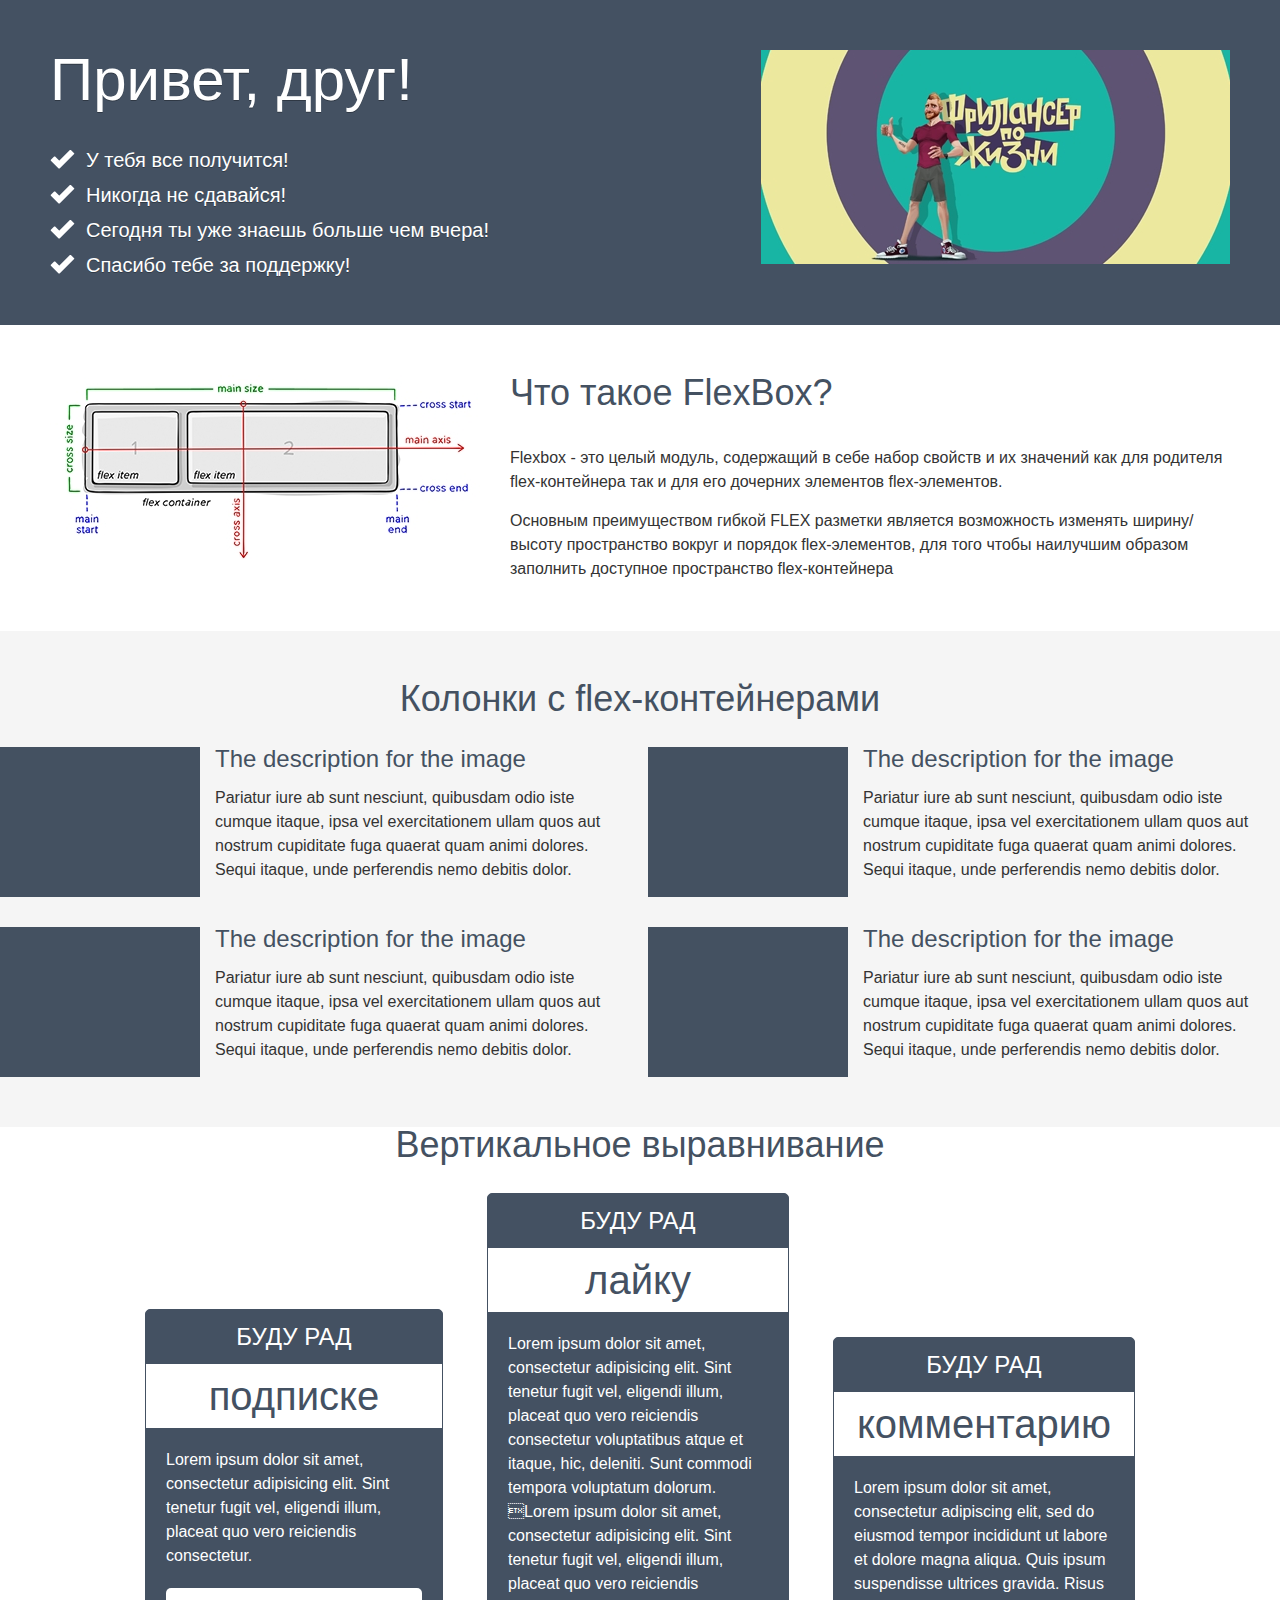
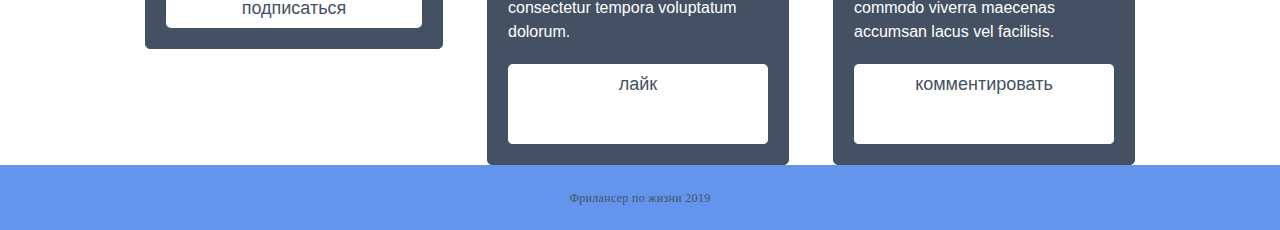
<file: index.html>
<!-- Сообщаем браузеру как стоит обрабатывать эту страницу -->
<!DOCTYPE html>
<!-- Оболочка документа, указываем язык содержимого -->
<html lang="ru">
<!-- Заголовок страницы, контейнер для других важных данных (не отображается) -->

<head>
    <!-- Заголовок страницы в браузере -->
    <title>FLEXBOX</title>
    <!-- Адаптив -->
    <meta name="viewport" content="width=device-width, initial-scale=1.0, maximum-scale=1.0, user-scalable=0" />
    <!-- Подключаем CSS -->
    <link rel="stylesheet" href="css/style.css" />
    <!-- Кодировка страницы -->
    <meta charset="UTF-8">
</head>
<!-- Отображаемое тело страницы -->

<body>
    <div class="wrapper">
        <div class="content">
            <div class="hi">
                <div class="container">
                    <div class="hi__row">
                        <div class="hi__body">
                            <div class="hi__title">Привет, друг!</div>
                            <ul class="hi__list">
                                <li>У тебя все получится!</li>
                                <li>Никогда не сдавайся!</li>
                                <li>Сегодня ты уже знаешь больше чем вчера!</li>
                                <li>Спасибо тебе за поддержку!</li>
                            </ul>
                        </div>
                        <div class="hi__img">
                            <img src="img/image.jpg" alt="">
                        </div>
                    </div>
                </div>
            </div>
            <div class="what">
                <div class="conteiner">
                    <div class="what__row">
                        <div class="what__img">
                            <img src="/img/image_2.jpg" alt="">
                        </div>
                        <div class="what__bady">
                            <div class="what__title title">Что такое FlexBox?</div>
                            <div class="what__text">
                                <p>Flexbox - это целый модуль, содержащий в себе набор свойств и их значений как для
                                    родителя flex-контейнера так и для его
                                    дочерних элементов flex-элементов.</p>
                                <p>Основным преимуществом гибкой FLEX разметки является возможность изменять
                                    ширину/высоту пространство вокруг и порядок
                                    flex-элементов, для того чтобы наилучшим образом заполнить доступное пространство
                                    flex-контейнера</p>
                            </div>
                        </div>
                    </div>
                </div>
            </div>
            <div class="columns">
                <div class="conteiner">
                    <div class="columns__title title">Колонки с flex-контейнерами</div>
                    <div class="columns__row">
                        <div class="columns__column">
                            <div class="columns__item item">
                                <div class="item__row">
                                    <div class="item__image">
                                        <img src="/img/image_3.jpg" alt="">
                                    </div>
                                    <div class="item__body">
                                        <div class="item__title">The description for the image</div>
                                        <div class="item__text">Pariatur iure ab sunt nesciunt, quibusdam odio iste
                                            cumque itaque, ipsa vel exercitationem ullam quos aut nostrum
                                            cupiditate fuga quaerat quam animi dolores. Sequi itaque, unde perferendis
                                            nemo debitis dolor.</div>
                                    </div>
                                </div>
                            </div>
                        </div>
                        <div class="columns__column">
                            <div class="columns__item item">
                                <div class="item__row">
                                    <div class="item__image">
                                        <img src="/img/image_3.jpg" alt="">
                                    </div>
                                    <div class="item__body">
                                        <div class="item__title">The description for the image</div>
                                        <div class="item__text">Pariatur iure ab sunt nesciunt, quibusdam odio iste
                                            cumque itaque, ipsa vel exercitationem ullam quos aut nostrum
                                            cupiditate fuga quaerat quam animi dolores. Sequi itaque, unde perferendis
                                            nemo debitis dolor.</div>
                                    </div>
                                </div>
                            </div>
                        </div>
                        <div class="columns__column">
                            <div class="columns__item item">
                                <div class="item__row">
                                    <div class="item__image">
                                        <img src="/img/image_3.jpg" alt="">
                                    </div>
                                    <div class="item__body">
                                        <div class="item__title">The description for the image</div>
                                        <div class="item__text">Pariatur iure ab sunt nesciunt, quibusdam odio iste
                                            cumque itaque, ipsa vel exercitationem ullam quos aut nostrum
                                            cupiditate fuga quaerat quam animi dolores. Sequi itaque, unde perferendis
                                            nemo debitis dolor.</div>
                                    </div>
                                </div>
                            </div>
                        </div>
                        <div class="columns__column">
                            <div class="columns__item item">
                                <div class="item__row">
                                    <div class="item__image">
                                        <img src="/img/image_3.jpg" alt="">
                                    </div>
                                    <div class="item__body">
                                        <div class="item__title">The description for the image</div>
                                        <div class="item__text">Pariatur iure ab sunt nesciunt, quibusdam odio iste
                                            cumque itaque, ipsa vel exercitationem ullam quos aut nostrum
                                            cupiditate fuga quaerat quam animi dolores. Sequi itaque, unde perferendis
                                            nemo debitis dolor.</div>
                                    </div>
                                </div>
                            </div>
                        </div>
                    </div>
                </div>
            </div>
            <div class="vertical">
                <div class="conteiner">
                    <div class="virtical__titl title">Вертикальное выравнивание</div>
                    <div class="vertical__body">
                        <div class="vertical__rov">
                            <div class="vertical__column vertical__column--1">
                                <div class="vertical__item">
                                    <div class="vertical__subtitle">буду рад</div>
                                    <div class="vertical__label">подписке</div>
                                    <div class="vertical__text">Lorem ipsum dolor sit amet, consectetur adipisicing
                                        elit.
                                        Sint tenetur fugit vel, eligendi illum, placeat quo vero
                                        reiciendis consectetur.</div>
                                    <div class="vertical__btn">подписаться</div>
                                </div>
                            </div>
                            <div class="vertical__column vertical__column--2">
                                <div class="vertical__item">
                                    <div class="vertical__subtitle">буду рад</div>
                                    <div class="vertical__label">лайку</div>
                                    <div class="vertical__text">Lorem ipsum dolor sit amet, consectetur adipisicing
                                        elit.
                                        Sint tenetur fugit vel, eligendi illum, placeat quo vero
                                        reiciendis consectetur voluptatibus atque et itaque, hic, deleniti. Sunt commodi
                                        tempora voluptatum dolorum.
                                        Lorem ipsum dolor sit amet, consectetur adipisicing elit. Sint tenetur fugit
                                        vel,
                                        eligendi illum, placeat quo vero
                                        reiciendis consectetur tempora voluptatum dolorum.</div>
                                    <div class="vertical__btn">лайк<img src="../img/layers (3).png" alt=""></div>
                                </div>
                            </div>
                            <div class="vertical__column vertical__column--3">
                                <div class="vertical__item">
                                    <div class="vertical__subtitle">буду рад</div>
                                    <div class="vertical__label">комментарию
</div>
                                    <div class="vertical__text">Lorem ipsum dolor sit amet, consectetur adipiscing elit,
                                        sed
                                        do eiusmod tempor incididunt ut labore et dolore magna
                                        aliqua. Quis ipsum suspendisse ultrices gravida. Risus commodo viverra maecenas
                                        accumsan lacus vel facilisis.</div>
                                    <div class="vertical__btn">комментировать<img src="../img/layers (3).png" alt="">
                                    </div>
                                </div>
                            </div>
                        </div>
                    </div>
                </div>
            </div>
        </div>
        <footer class="footer">
            <div class="conteiner">
                <div class="footer__row">
                    <div class="footer__text">Фрилансер по жизни 2019</div>
                </div>
            </div>
        </footer>
    </div>
</body>
</file>
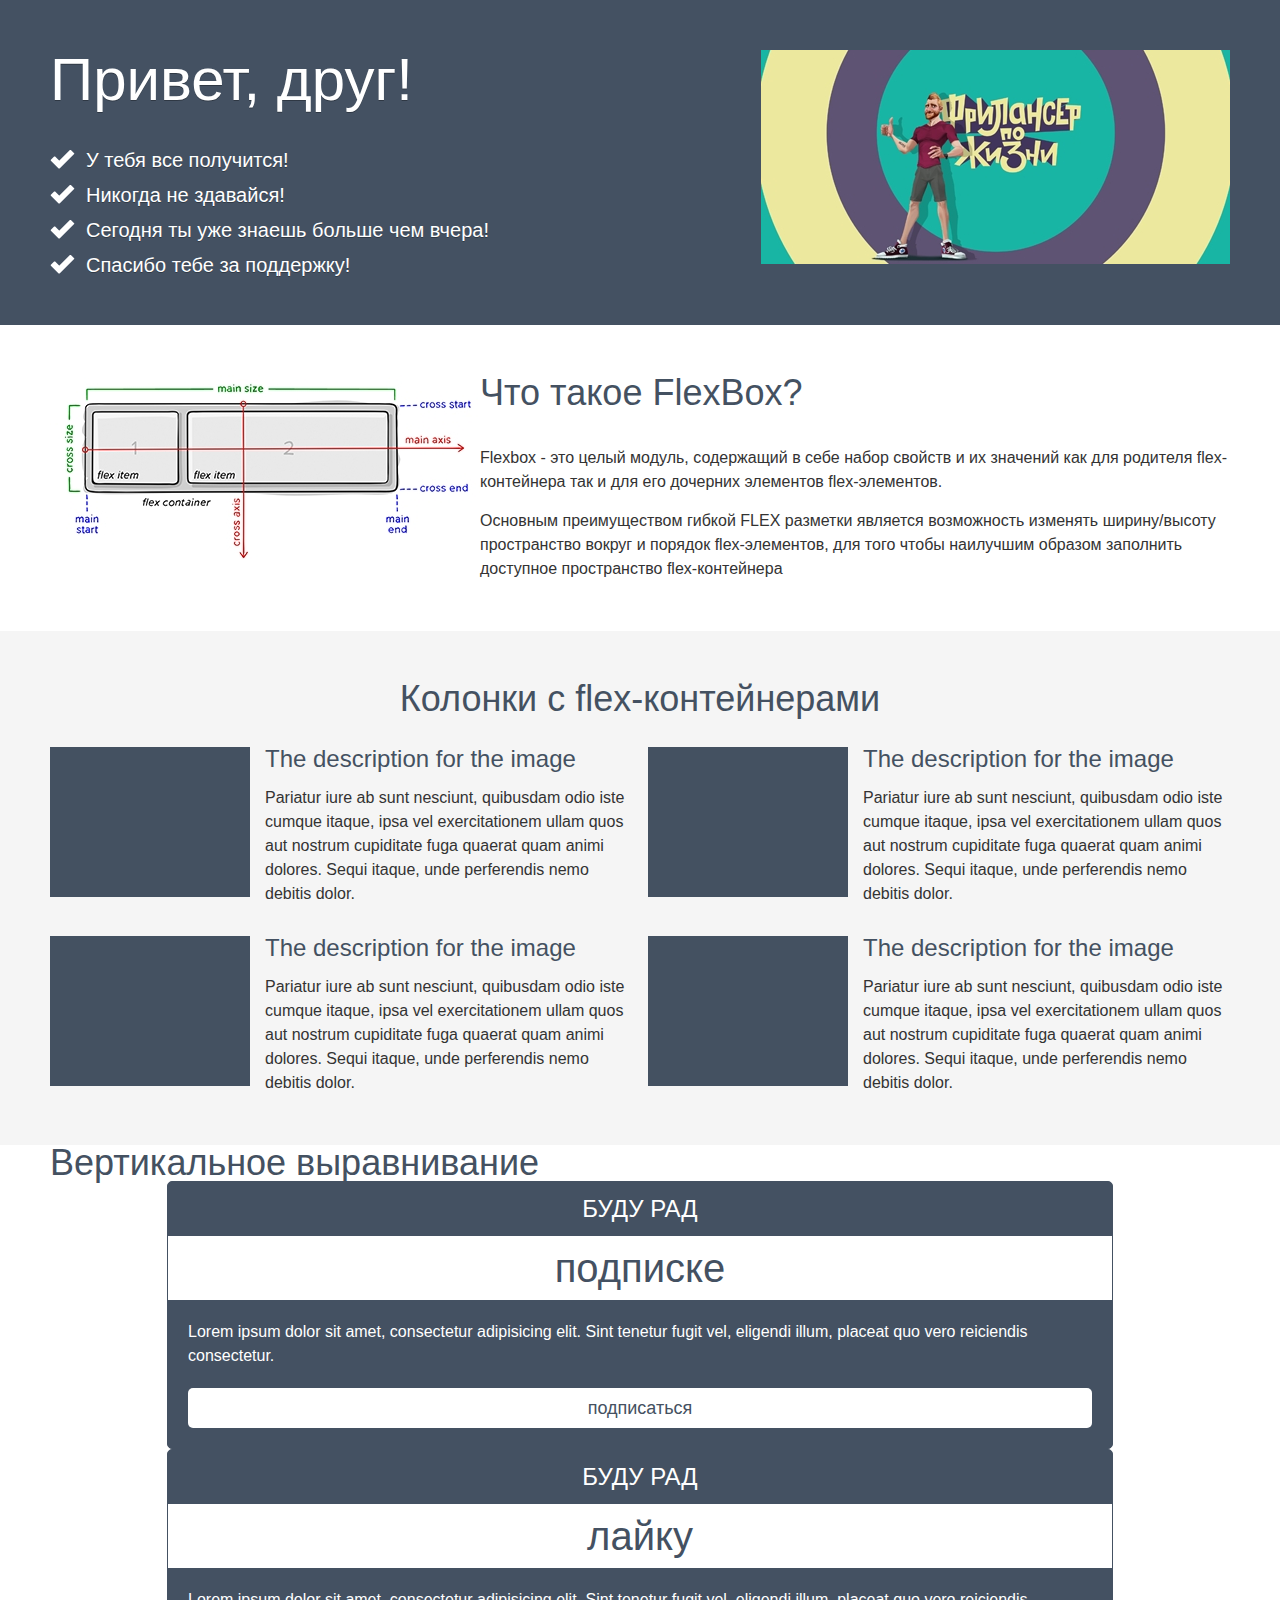
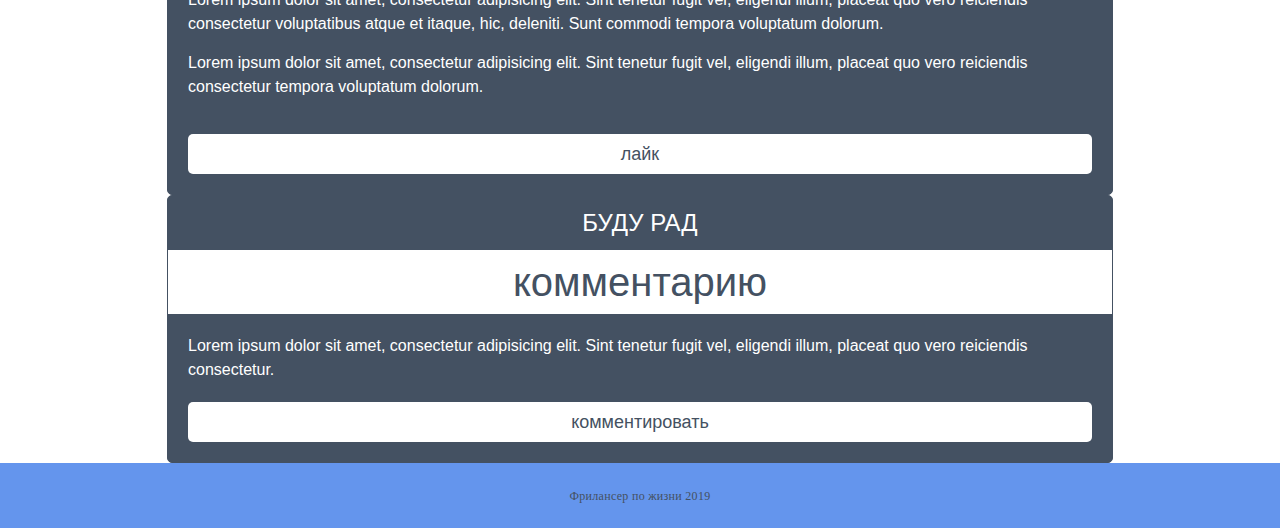
<file: abdula.html>
<!-- Сообщаем браузеру как стоит обрабатывать эту страницу -->
<!DOCTYPE html>
<!-- Оболочка документа, указываем язык содержимого -->
<html lang="ru">
<!-- Заголовок страницы, контейнер для других важных данных (не отображается) -->

<head>
    <!-- Заголовок страницы в браузере -->
    <title>FLEXBOX</title>
    <!-- Адаптив -->
    <meta name="viewport" content="width=device-width, initial-scale=1.0, maximum-scale=1.0, user-scalable=0" />
    <!-- Подключаем CSS -->
    <link rel="stylesheet" href="css/style.css" />
    <!-- Кодировка страницы -->
    <meta charset="UTF-8">
</head>
<!-- Отображаемое тело страницы -->

<body>
    <div class="wrapper">
        <div class="content">
            <div class="hi">
                <div class='container'>
                    <div class="hi__row">
                        <div class="hi__body">
                            <div class="hi__title">Привет, друг!</div>
                            <ul class="hi__list">
                                <li>У тебя все получится!</li>
                                <li>Никогда не здавайся!</li>
                                <li>Сегодня ты уже знаешь больше чем вчера!</li>
                                <li>Спасибо тебе за поддержку!</li>
                            </ul>
                        </div>
                        <div class="hi__image">
                            <img src="img/image.jpg" alt="">
                        </div>
                    </div>
                </div>
            </div>
            <div class="what">
                <div class='container'>
                    <div class="what__row">
                        <div class="what__image">
                            <img src="img/image_2.jpg" alt="">
                        </div>
                        <div class="what__body">
                            <div class="what__title title ">Что такое FlexBox?</div>
                            <div class="what__text">
                                <p>Flexbox - это целый модуль, содержащий в себе набор свойств и их значений как для
                                    родителя flex-контейнера так и для его дочерних элементов flex-элементов. </p>
                                <p>Основным преимуществом гибкой FLEX разметки является возможность изменять
                                    ширину/высоту пространство вокруг и порядок flex-элементов, для того чтобы наилучшим
                                    образом заполнить доступное пространство flex-контейнера</p>
                            </div>
                        </div>
                    </div>

                </div>
            </div>
            <div class="columns">
                <div class='container'>
                    <div class="columns__title title">Колонки с flex-контейнерами</div>
                    <div class="columns__row">
                        <div class="columns__column">
                            <div class="columns__item item">
                                <div class="item__row">
                                    <div class="item__image"><img src="img/image_3.jpg" alt=""></div>
                                    <div class="item__body">
                                        <div class="item__title">The description for the image</div>
                                        <div class="item__text">Pariatur iure ab sunt nesciunt, quibusdam odio iste
                                            cumque itaque, ipsa vel exercitationem ullam quos aut nostrum cupiditate
                                            fuga quaerat quam animi dolores. Sequi itaque, unde perferendis nemo debitis
                                            dolor.</div>
                                    </div>
                                </div>
                            </div>
                        </div>
                        <div class="columns__column">
                            <div class="columns__item item">
                                <div class="item__row">
                                    <div class="item__image"><img src="img/image_3.jpg" alt=""></div>
                                    <div class="item__body">
                                        <div class="item__title">The description for the image</div>
                                        <div class="item__text">Pariatur iure ab sunt nesciunt, quibusdam odio iste
                                            cumque itaque, ipsa vel exercitationem ullam quos aut nostrum cupiditate
                                            fuga quaerat quam animi dolores. Sequi itaque, unde perferendis nemo debitis
                                            dolor.</div>
                                    </div>
                                </div>
                            </div>
                        </div>
                        <div class="columns__column">
                            <div class="columns__item item">
                                <div class="item__row">
                                    <div class="item__image"><img src="img/image_3.jpg" alt=""></div>
                                    <div class="item__body">
                                        <div class="item__title">The description for the image</div>
                                        <div class="item__text">Pariatur iure ab sunt nesciunt, quibusdam odio iste
                                            cumque itaque, ipsa vel exercitationem ullam quos aut nostrum cupiditate
                                            fuga quaerat quam animi dolores. Sequi itaque, unde perferendis nemo debitis
                                            dolor.</div>
                                    </div>
                                </div>
                            </div>
                        </div>
                        <div class="columns__column">
                            <div class="columns__item item">
                                <div class="item__row">
                                    <div class="item__image"><img src="img/image_3.jpg" alt=""></div>
                                    <div class="item__body">
                                        <div class="item__title">The description for the image</div>
                                        <div class="item__text">Pariatur iure ab sunt nesciunt, quibusdam odio iste
                                            cumque itaque, ipsa vel exercitationem ullam quos aut nostrum cupiditate
                                            fuga quaerat quam animi dolores. Sequi itaque, unde perferendis nemo debitis
                                            dolor.</div>
                                    </div>
                                </div>
                            </div>
                        </div>
                    </div>
                </div>
            </div>
            <div class="vertical">
                <div class='container'>
                    <div class="vertical__title title">Вертикальное выравнивание</div>
                    <div class="vertical__body">
                        <div class="vertical__row">
                            <div class="vertical__column vertical__column_1">
                                <div class="vertical__item">
                                    <div class="vertical__subtitle">буду рад</div>
                                    <div class="vertical__label">подписке</div>
                                    <div class="vertical__text">Lorem ipsum dolor sit amet, consectetur adipisicing
                                        elit. Sint tenetur fugit vel, eligendi illum, placeat quo vero reiciendis
                                        consectetur.</div>
                                    <a href="" class="vertical__btn">подписаться</a>
                                </div>
                            </div>
                            <div class="vertical__column vertical__column_2">
                                <div class="vertical__item">
                                    <div class="vertical__subtitle">буду рад</div>
                                    <div class="vertical__label">лайку</div>
                                    <div class="vertical__text">
                                        <p>Lorem ipsum dolor sit amet, consectetur adipisicing elit. Sint tenetur fugit
                                            vel, eligendi illum, placeat quo vero reiciendis consectetur voluptatibus
                                            atque et itaque, hic, deleniti. Sunt commodi tempora voluptatum dolorum.</p>
                                        <p>Lorem ipsum dolor sit amet, consectetur adipisicing elit. Sint tenetur fugit
                                            vel, eligendi illum, placeat quo vero reiciendis consectetur tempora
                                            voluptatum dolorum.</p>
                                    </div>
                                    <a href="" class="vertical__btn">лайк</a>
                                </div>
                            </div>
                            <div class="vertical__column vertical__column_3">
                                <div class="vertical__item">
                                    <div class="vertical__subtitle">буду рад</div>
                                    <div class="vertical__label">комментарию</div>
                                    <div class="vertical__text">Lorem ipsum dolor sit amet, consectetur adipisicing
                                        elit. Sint tenetur fugit vel, eligendi illum, placeat quo vero reiciendis
                                        consectetur.</div>
                                    <a href="" class="vertical__btn">комментировать</a>
                                </div>
                            </div>
                        </div>
                    </div>

                </div>
            </div>
        </div>
        <footer class="footer">
            <div class='container'>
                <div class="footer__row">
                    <div class="footer__text">Фрилансер по жизни 2019</div>
                </div>
            </div>
        </footer>
    </div>
</body>

</html>
</file>
<file: css/style.css>
@charset "UTF-8";
/*Обнуление*/
* {
  padding: 0;
  margin: 0;
  border: 0;
}

*, *:before, *:after {
  box-sizing: border-box;
}

:focus, :active {
  outline: none;
}

a:focus, a:active {
  outline: none;
}

nav, footer, header, aside {
  display: block;
}

html, body {
  height: 100%;
  width: 100%;
  font-size: 100%;
  line-height: 1;
  font-size: 14px;
  -ms-text-size-adjust: 100%;
  -moz-text-size-adjust: 100%;
  -webkit-text-size-adjust: 100%;
}

input, button, textarea {
  font-family: inherit;
}

input::-ms-clear {
  display: none;
}

button {
  cursor: pointer;
}

button::-moz-focus-inner {
  padding: 0;
  border: 0;
}

a, a:visited {
  text-decoration: none;
}

a:hover {
  text-decoration: none;
}

ul li {
  list-style: none;
}

img {
  vertical-align: top;
}

h1, h2, h3, h4, h5, h6 {
  font-size: inherit;
  font-weight: inherit;
}

/*--------------------*/
.wrapper {
  min-height: 100%;
  overflow: hidden;
  display: flex;
  flex-direction: column;
}

.content {
  flex: 1 1 auto;
  font-family: Arial, Helvetica, sans-serif;
}

.container {
  max-width: 1180px;
  margin: 0px auto;
}

.hi {
  padding: 50px 0;
  background-color: #445162;
}
.hi__row {
  display: flex;
  justify-content: space-between;
}
.hi__body {
  color: #ffffff;
  padding: 0 20px 0 0;
}
.hi__title {
  margin: 0 0 40px 0;
  font-size: 60px;
  text-shadow: 0px 1px 0px rgba(0, 0, 0, 0.3);
}
.hi .hi__list li {
  margin: 0 0 15px 0;
  padding: 0 0 0 36px;
  font-size: 20px;
  text-shadow: 0px 1px 0px rgba(0, 0, 0, 0.3);
  color: #ffffff;
  background: url(../img/icons/icon.png) no-repeat;
}
.hi .hi__list li:last-child {
  margin: 0;
}
.what {
  padding: 50px;
}
.what__row {
  display: flex;
}
.what__img {
  flex: 0 0 430px;
}
.what__bady {
  flex: 1 1 auto;
  padding: 0 0 0 30px;
}
.what__title {
  margin: 0 0 35px 0;
}
.what__text {
  font-size: 16px;
  line-height: 24px;
  color: #333333;
}
.what__text p {
  margin: 0 0 15px 0;
}
.what__text p:last-child {
  margin: 0;
}

.title {
  font-size: 36px;
  color: #445161;
}

.columns {
  background-color: #f5f5f5;
  padding: 50px 0 20px 0;
}
.columns__title {
  text-align: center;
  margin: 0 0 30px 0;
}
.columns__row {
  display: flex;
  flex-wrap: wrap;
  margin: 0px -8px;
}
.columns__column {
  flex: 0 1 50%;
  padding: 0px 8px;
  margin: 0 0 30px 0;
}

.item__row {
  display: flex;
}
.item__image {
  flex: 0 0 200px;
}
.item__body {
  flex: 1 1 auto;
  padding: 0 0 0 15px;
}
.item__title {
  font-size: 24px;
  margin: 0 0 15px 0;
  color: #445161;
}
.item__text {
  font-size: 16px;
  line-height: 24px;
  color: #333333;
}

.vertical__body {
  max-width: 990px;
  margin: 0px auto;
}
.vertical__rov {
  display: flex;
  margin: 0px -22px;
}
.vertical__column {
  display: flex;
  flex: 0 1 33.333%;
  padding: 0px 22px;
}
.vertical__column--1 {
  align-self: center;
}
.vertical__item {
  background-color: #445162;
  border-radius: 5px;
  color: #fff;
  border: solid 1px #445162;
  display: flex;
  flex-direction: column;
  padding: 0 0 20px 0;
}
.vertical__subtitle {
  text-align: center;
  padding: 15px 0;
  font-size: 24px;
  text-transform: uppercase;
}
.vertical__label {
  text-align: center;
  background-color: #fff;
  padding: 12px 0;
  color: #445162;
  font-size: 40px;
}
.vertical__text {
  padding: 20px;
  font-size: 16px;
  line-height: 24px;
  flex: 1 1 auto;
}
.vertical__text p {
  margin: 0 0 15px 0;
}
.vertical__btn {
  display: block;
  margin: 0 20px;
  text-align: center;
  line-height: 40px;
  background-color: #fff;
  border-radius: 5px;
  color: #445161;
  font-size: 18px;
}
.vertical__column--3 {
  align-self: flex-end;
}

.virtical {
  padding: 50px 0;
}
.virtical__titl {
  text-align: center;
  margin: 0 0 30px 0;
}

.footer {
  background: cornflowerblue;
}
.footer .footer__row {
  display: flex;
  height: 65px;
  justify-content: center;
  align-items: center;
}
.footer .footer__row .footer__text {
  color: #445162;
  font-size: 12px;
  letter-spacing: 0.3px;
}
</file>
